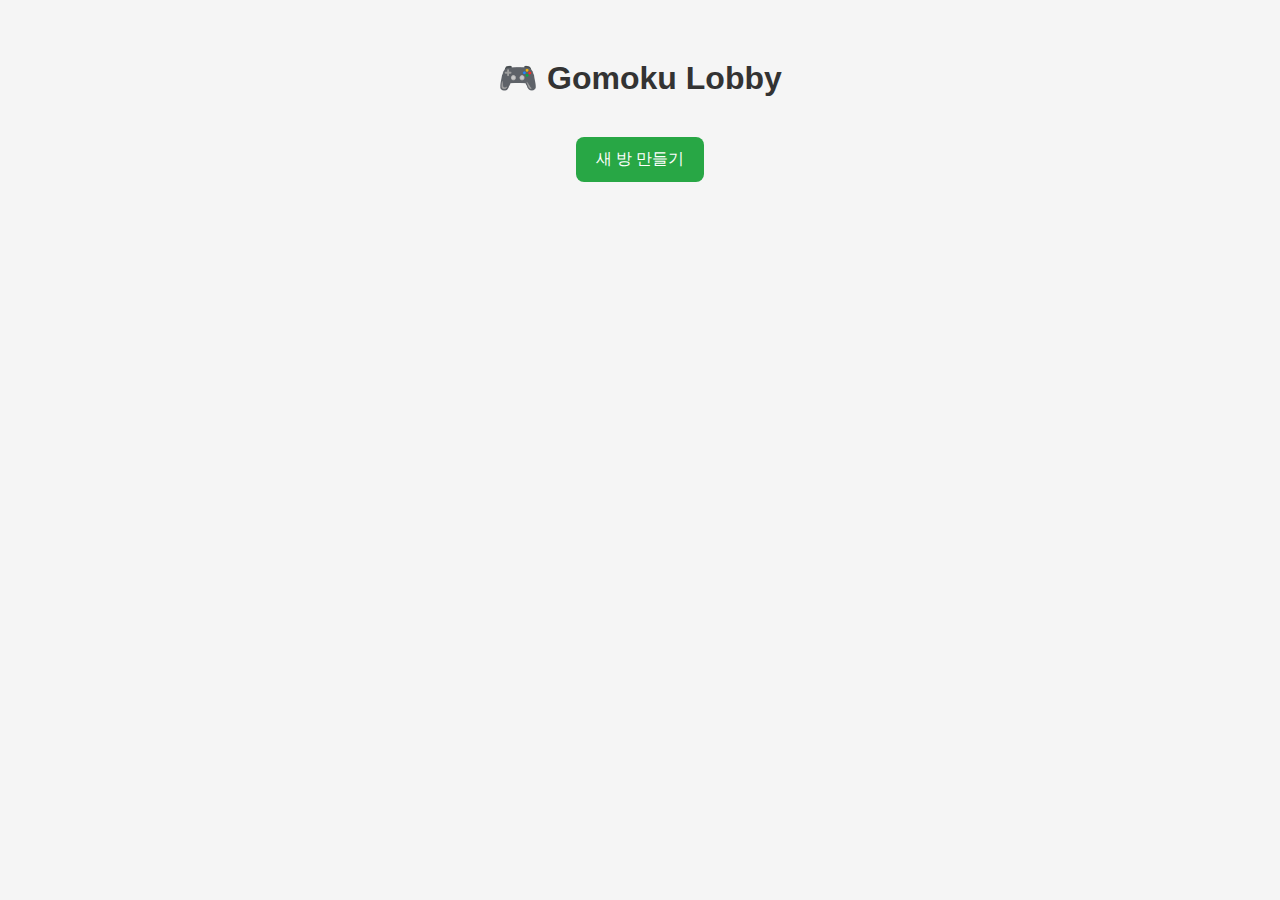
<file: frontend/index.html>
<!DOCTYPE html>
<html lang="ko">
<head>
  <meta charset="UTF-8">
  <title>🎮 Gomoku Lobby</title>
  <link rel="stylesheet" href="style.css">
  <script>
    let ws;

    window.onload = function() {
      ws = new WebSocket("ws://localhost:5000");

      ws.onopen = () => {
        console.log("✅ 서버 연결 완료");
      };

      ws.onmessage = (event) => {
        const msg = JSON.parse(event.data);

        if (msg.type === "ROOM_CREATED") {
          const roomId = msg.data.room_id;
          alert(`새 방 생성됨: ${roomId}`);
          window.location.href = "game.html?room=" + roomId;
        }

        if (msg.type === "ROOM_LIST") {
          const listDiv = document.getElementById("room-list");
          listDiv.innerHTML = "";

          const rooms = msg.data.rooms;
          if (!rooms || rooms.length === 0) {
            const emptyMsg = document.createElement("div");
            emptyMsg.textContent = "현재 생성된 방이 없습니다 😴";
            emptyMsg.className = "empty-msg";
            listDiv.appendChild(emptyMsg);
            return;
          }

          rooms.forEach(r => {
            const row = document.createElement("div");
            row.className = "room-row";

            const info = document.createElement("span");
            info.textContent = `${r.room_id} (${r.players}/2)`;

            const btnJoin = document.createElement("button");
            btnJoin.textContent = r.players < 2 ? "입장" : "관전하기 👁️";
            btnJoin.className = r.players < 2 ? "room-btn" : "spectate-btn";

            btnJoin.onclick = () => {
              ws.send(JSON.stringify({ type: "JOIN_ROOM", data: { room_id: r.room_id } }));
              window.location.href = "game.html?room=" + r.room_id;
            };

            row.appendChild(info);
            row.appendChild(btnJoin);
            listDiv.appendChild(row);
          });
        }

        if (msg.type === "FULL_ROOM") {
          alert(msg.data.msg);
        }
      };
    };

    function createRoom() {
      if (!ws || ws.readyState !== WebSocket.OPEN) {
        alert("서버 연결이 안 되어 있습니다!");
        return;
      }
      ws.send(JSON.stringify({ type: "CREATE_ROOM", data: {} }));
    }
  </script>
</head>
<body>
  <h1>🎮 Gomoku Lobby</h1>
  <div id="room-list" class="room-list"></div>
  <button onclick="createRoom()" class="create-btn">새 방 만들기</button>
</body>
</html>
</file>
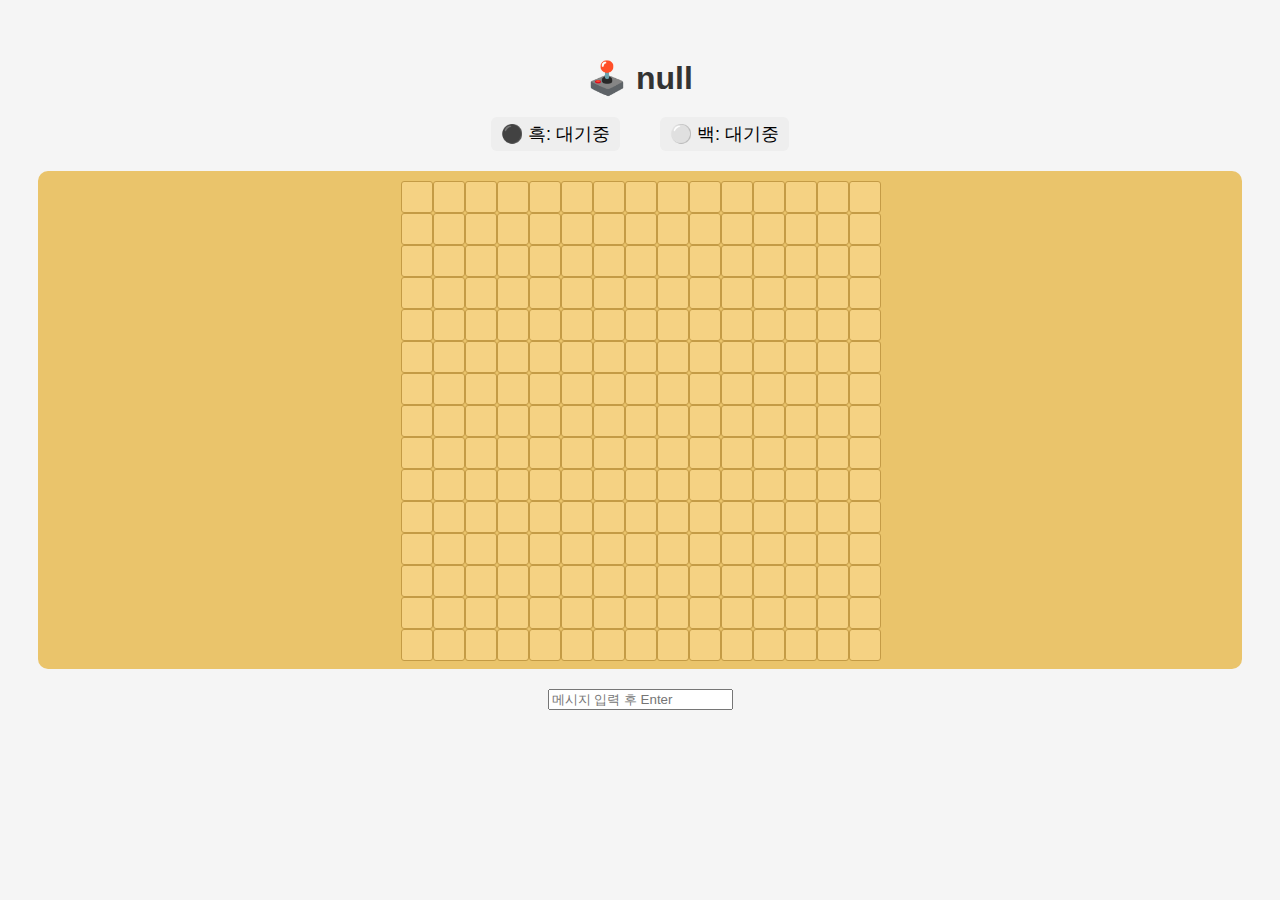
<file: frontend/game.html>
<!DOCTYPE html>
<html lang="ko">
<head>
  <meta charset="UTF-8" />
  <title>🕹️ Gomoku Game</title>
  <link rel="stylesheet" href="style.css" />
</head>
<body>
  <div class="container">
    <h1 id="room-title">🕹️ Gomoku Game</h1>

    <!-- 플레이어 이름/턴 표시 -->
    <div class="players">
      <div class="player black-player" id="black-player">⚫ 흑: 대기중</div>
      <div class="player white-player" id="white-player">⚪ 백: 대기중</div>
    </div>

    <!-- 오목판 -->
    <div id="board" class="board"></div>

    <!-- 채팅 -->
    <div class="chat">
      <div id="chat-log" class="chat-log"></div>
      <input id="chat-input" type="text" placeholder="메시지 입력 후 Enter" />
    </div>
  </div>

  <script>
    const params = new URLSearchParams(window.location.search);
    const roomId = params.get("room");
    const role = params.get("role");
    const nickname = params.get("nick");

    document.getElementById("room-title").textContent = `🕹️ ${roomId}`;

    const ws = new WebSocket("ws://localhost:5000");
    const boardEl = document.getElementById("board");
    const chatInput = document.getElementById("chat-input");
    const chatLog = document.getElementById("chat-log");
    const blackLabel = document.getElementById("black-player");
    const whiteLabel = document.getElementById("white-player");

    const SIZE = 15;
    let myStone = null;
    let currentTurn = null;
    let gameOver=false;

    const resultBox=document.createElement("div");
    resultBox.id="result-box"
    resultBox.style.textAlign="center"
    resultBox.style.marginTop="10px";
    resultBox.style.fontSize="20px";
    document.body.appendChild(resultBox);

    // 🧱 오목판 그리기
    function drawBoard() {
      boardEl.innerHTML = "";

      for (let y = 0; y < SIZE; y++) {
        for (let x = 0; x < SIZE; x++) {
          const point = document.createElement("div");
          point.className = "point";
          point.dataset.x = x;
          point.dataset.y = y;
          if (role !== "spectator") {
            point.addEventListener("click", () => tryPlaceStone(x, y));
          }
          boardEl.appendChild(point);
        }
      }
    }
    drawBoard();

    // 🧩 착수 요청
    function tryPlaceStone(x, y) {
      if (role === "spectator") return;
      if (myStone !== currentTurn) {
        alert("지금은 당신의 턴이 아닙니다!");
        return;
      }
      ws.send(JSON.stringify({
        type: "MOVE",
        data: { room_id: roomId, x, y }
      }));
    }

    // 🧩 채팅
    chatInput.addEventListener("keypress", (e) => {
      if (e.key === "Enter" && chatInput.value.trim() !== "") {
        ws.send(JSON.stringify({
          type: "CHAT",
          data: { room_id: roomId, msg: chatInput.value, sender: nickname }
        }));
        chatInput.value = "";
      }
    });

    // 🧩 메시지 수신
    ws.onmessage = (event) => {
      const msg = JSON.parse(event.data);
      const { type, data } = msg;
    
      if (type === "JOIN_SUCCESS") {
        if (data.role === "player") {
            myStone = data.stone;
            document.getElementById("player-info").textContent =
                `${nickname} (${myStone === "black" ? "⚫ 흑" : "⚪ 백"})`;
        }   else {
            document.getElementById("player-info").textContent = `${nickname} (관전자 👁️)`;
        }
      }
      if(type==="BOARD_STATE"){
        // 관전자는 현재 보드 상태 받기
        const board=data.board;
        for(let y=0;y<board.length;y++){
            for(let x=0;x<board[y].length;x++){
                const stone=board[y][x];
                const point=document.querySelector(`[data-x='${x}'][data-y='${y}']`);
                if(stone==="black"||stone==="white"){
                    document.querySelector(`[data-x='${x}'][data-y='${y}']`).classList.add(stone);
                }
            }
        }
      }
      if (type === "MOVE") {
        const { x, y, stone } = data;
        const point = document.querySelector(`[data-x="${x}"][data-y="${y}"]`);
        if (point && !point.classList.contains("black") && !point.classList.contains("white")) {
          point.classList.add(stone);
        }
      }

      if (type === "TURN") {
        currentTurn = data.next;
        updateTurnIndicator();
      }
      if(type==="GAME_OVER"){
        gameOver=true;
        const winColor=data.winner==="black"?"⚫ 흑":"⚪ 백";
        resultBox.innerHTML=`
            <h2>${winColor} 승리!</h2>
            <button id="restart-btn">다시 플레이하기</button>
        `;
        document.getElementById("restart-btn").onclick=restartGame;
      }

      if (type === "CHAT") appendChat(`${data.sender}: ${data.msg}`);
      if (type === "SYSTEM") appendChat(`[SYSTEM] ${data.msg}`);
    };

    // 🎯 턴 표시 업데이트
    function updateTurnIndicator() {
      blackLabel.classList.remove("active");
      whiteLabel.classList.remove("active");

      if (currentTurn === "black") {
        blackLabel.classList.add("active");
      } else {
        whiteLabel.classList.add("active");
      }
    }

    // 🧠 접속 후 역할 표시 (흑/백/관전자)
    ws.onopen = () => {
      if (role === "player") {
        ws.send(JSON.stringify({ type: "JOIN_ROOM", data: { room_id: roomId, role: "player", nickname: nickname } }));
      } else if (role === "spectator") {
        ws.send(JSON.stringify({ type: "JOIN_ROOM", data: { room_id: roomId, role: "spectator", nickname: nickname } }));
      }
    };

    function appendChat(text) {
      const div = document.createElement("div");
      div.textContent = text;
      chatLog.appendChild(div);
      chatLog.scrollTop = chatLog.scrollHeight;
    }

    function restartGame(){
        gameOver=false;
        resultBox.innerHTML="";
        drawBoard();
    }
  </script>
</body>
</html>
</file>
<file: frontend/style.css>
body {
  font-family: 'Pretendard', 'Noto Sans KR', sans-serif;
  background-color: #f5f5f5;
  text-align: center;
  padding: 30px;
}

h1 {
  color: #333;
  margin-bottom: 20px;
}

.room-list {
  margin: 0 auto 20px;
  max-width: 420px;
  display: flex;
  flex-direction: column;
  gap: 10px;
}

.room-row {
  background-color: white;
  border: 1px solid #ccc;
  border-radius: 8px;
  padding: 10px 12px;
  display: flex;
  justify-content: space-between;
  align-items: center;
}

.room-btn,
.spectate-btn {
  padding: 6px 10px;
  border-radius: 6px;
  border: none;
  cursor: pointer;
  font-size: 14px;
  margin-left: 5px;
}

.room-btn {
  background-color: #007bff;
  color: white;
}

.room-btn:hover {
  background-color: #0056b3;
}

.room-btn.disabled {
  background-color: #ccc;
  color: #666;
  cursor: not-allowed;
}

.spectate-btn {
  background-color: #6c757d;
  color: white;
}

.spectate-btn:hover {
  background-color: #5a6268;
}

.create-btn {
  background-color: #28a745;
  color: white;
  border: none;
  padding: 12px 20px;
  font-size: 16px;
  border-radius: 8px;
  cursor: pointer;
}

.create-btn:hover {
  background-color: #218838;
}

.empty-msg {
  padding: 15px;
  font-size: 15px;
  color: #777;
  background-color: #fafafa;
  border: 1px dashed #ccc;
  border-radius: 8px;
}

.board {
  display: grid;
  grid-template-columns: repeat(15, 30px);
  grid-template-rows: repeat(15, 30px);
  gap: 2px;
  justify-content: center;
  margin: 20px auto;
  background-color: #eac46b;
  padding: 10px;
  border-radius: 10px;
}

.point {
  width: 30px;
  height: 30px;
  background-color: #f5d283;
  border: 1px solid #c49b45;
  border-radius: 3px;
  position: relative;
  cursor: pointer;
}

.point.black::after {
  content: "";
  position: absolute;
  top: 3px;
  left: 3px;
  width: 24px;
  height: 24px;
  background-color: #000;
  border-radius: 50%;
}

.point.white::after {
  content: "";
  position: absolute;
  top: 3px;
  left: 3px;
  width: 24px;
  height: 24px;
  background-color: #fff;
  border-radius: 50%;
  box-shadow: inset 0 0 3px #777;
}
/*
.board {
  position: relative;
  width: 720px;
  height: 720px;
  margin: 30px auto;
  background-color: #dcb35c;
  border: 2px solid #704214;
  box-sizing: border-box;
  overflow: visible;
}

.board::before {
  content: "";
  position: absolute;
  top: 10px;
  left: 10px;
  right: 10px;
  bottom: 10px;
  background-image:
    linear-gradient(to right, #704214 1px, transparent 1px),
    linear-gradient(to bottom, #704214 1px, transparent 1px);
  background-size: calc((100% - 20px) / 14) calc((100% - 20px) / 14);
  pointer-events: none;
}

.point {
  position: absolute;
  width: 28px;
  height: 28px;
  transform: translate(-50%, -50%);
  cursor: pointer;
  pointer-events: auto;
}

.stone {
  position: absolute;
  top: 50%;
  left: 50%;
  width: 20px;
  height: 20px;
  transform: translate(-50%, -50%);
  border-radius: 50%;
  z-index: 2;
}

.black { 
    background-color: #000;
    box-shadow: 0 0 4px rgba (0,0,0,0.4) ;
}
.white { 
    background-color: #fff; 
    box-shadow: inset 0 0 4px #666, 0 0 3px rgba(0,0,0,0.2); 
    border: 1px solid #ddd;
}
*/

/* 승리 메시지 */
.result-box {
  text-align: center;
  font-size: 22px;
  color: #333;
  margin-top: 20px;
}

.players {
  display: flex;
  justify-content: center;
  gap: 40px;
  margin: 10px 0;
}

.player {
  font-size: 18px;
  padding: 5px 10px;
  border-radius: 6px;
  background: #eee;
  transition: all 0.2s ease;
}

.player.active {
  background: #ffd966;
  font-weight: bold;
  box-shadow: 0 0 5px #d1b000;
}
</file>
